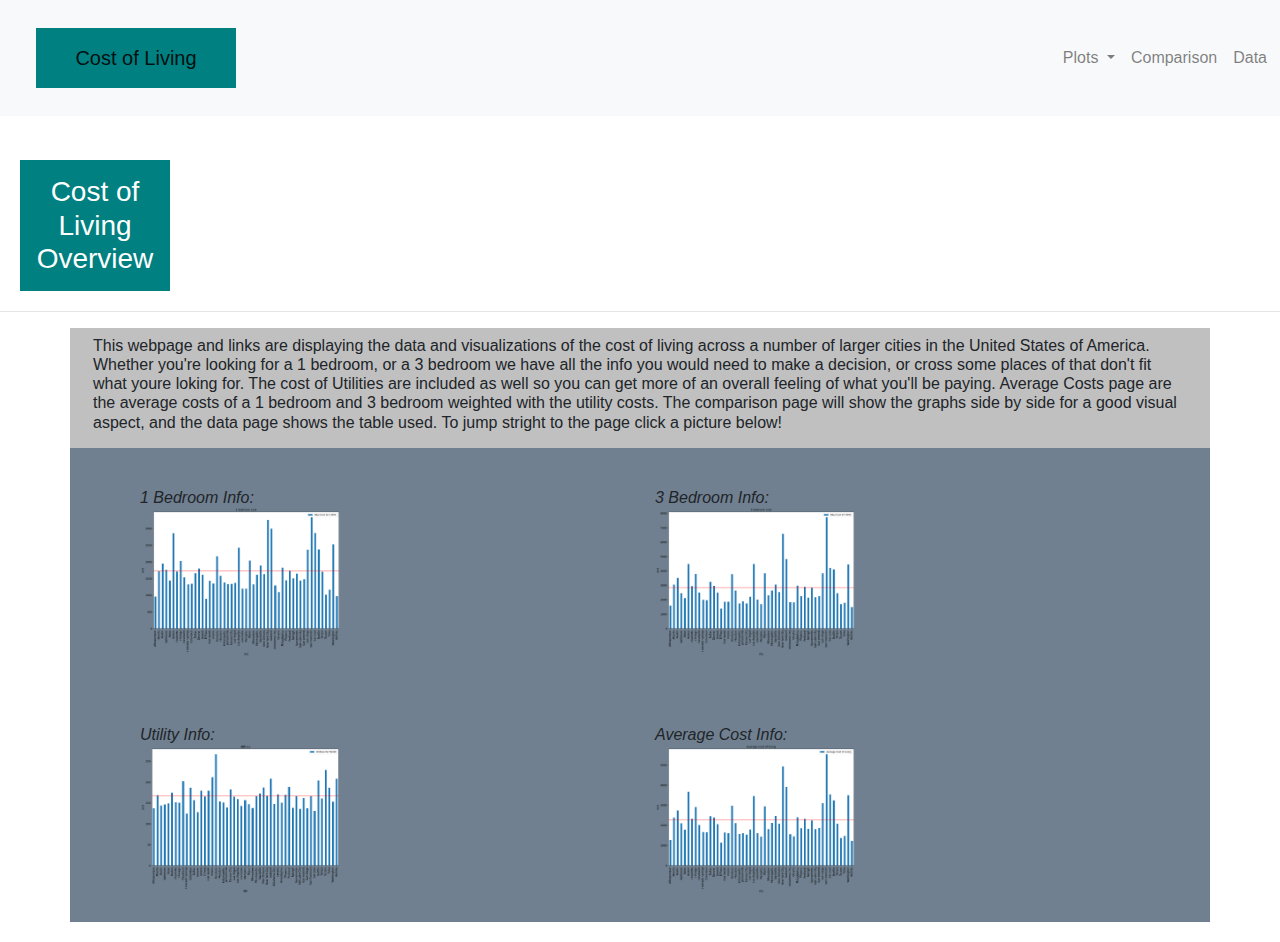
<file: index.html>
<!DOCTYPE html>
<html lang=“en-us”>
    
<head>
  <meta charset="UTF-8">
  <title>Web-Design-Homework</title>
  <link rel="stylesheet" href="https://stackpath.bootstrapcdn.com/bootstrap/4.3.1/css/bootstrap.min.css" integrity="sha384-ggOyR0iXCbMQv3Xipma34MD+dH/1fQ784/j6cY/iJTQUOhcWr7x9JvoRxT2MZw1T" crossorigin="anonymous">
  <link rel="stylesheet" type="text/css" href="WDChw.css">
</head>

<body>
  <nav class="navbar navbar-expand-lg navbar-light bg-light">
    <a class="navbar-brand navbox" href="index.html">Cost of Living</a>
    <button class="navbar-toggler" type="button" data-toggle="collapse" data-target="#navbarSupportedContent" aria-controls="navbarSupportedContent" aria-expanded="false" aria-label="Toggle navigation">
      <span class="navbar-toggler-icon"></span>
    </button>

    <div class="collapse navbar-collapse totheright" id="navbarSupportedContent">
      <ul class="navbar-nav mr-auto">
        <li class="nav-item dropdown">
          <a class="nav-link dropdown-toggle" href="#" id="navbarDropdown" role="button" data-toggle="dropdown" aria-haspopup="true" aria-expanded="false">
            Plots
          </a>
          <div class="dropdown-menu tabbtn" aria-labelledby="navbarDropdown">
            <a class="dropdown-item" href="./1bedroom.html">Cost of 1 bedroom</a>
            <a class="dropdown-item" href="./3bedroom.html">Cost of 3 bedroom</a>
            <a class="dropdown-item" href="./utilities.html">Cost of utilities</a>
            <a class="dropdown-item" href="./averagecost.html">Average Cost</a>
          </div>
        </li>
        <li class="nav-item">
          <a class="nav-link" href="Comparison.html">Comparison <span class="sr-only">(current)</span></a>
        </li>
        <li class="nav-item">
          <a class="nav-link" href="Data.html">Data</a>
        </li>
      </ul>
    </div>
  </nav>  
  <br>
      <h3 class="pinkbox">Cost of Living Overview</h3>
      <hr>
  <div class="container bkgrnd2">
    <div class="row bkgrnd3">
      <div class="col-md-12">
        <h6>This webpage and links are displaying the data and visualizations of the cost of living across a number of larger cities in the United States of America. Whether you're looking for a 1 bedroom, or a 3 bedroom we have all the info you would need to make a decision, or cross some places of that don't fit what youre loking for. The cost of Utilities are included as well so you can get more of an overall feeling of what you'll be paying. Average Costs page are the average costs of a 1 bedroom and 3 bedroom weighted with the utility costs. The comparison page will show the graphs side by side for a good visual aspect, and the data page shows the table used. To jump stright to the page click a picture below!</h6>
      </div>
    </div>
    <div class="row pad">
      <div class="col-md-6">
        <h6><em>1 Bedroom Info:</em>
          <br>
          <a href="./1bedroom.html"><img alt="1 bedroom" src="./Resources/col1bdrm.png" width="200" height="150"></a></h6>
      </div>
      <div class="col-md-6">
        <h6><em>3 Bedroom Info:</em>
          <br>
          <a href="./3bedroom.html"><img alt="3 bedroom" src="./Resources/col3bdrm.png" width="200" height="150"></a></h6>
      </div>
    </div>
    <div class="row pad">
      <div class="col-md-6">  
        <h6><em>Utility Info:</em>
        <br>
        <a href="./utilities.html"><img alt="utilities" src="./Resources/colU.png" width="200" height="150"></a></h6>
      </div>
      <div class="col-md-6">
        <h6><em>Average Cost Info:</em>
        <br>
        <a href="./averagecost.html"><img alt="average" src="./Resources/colAVG.png" width="200" height="150"></a></h6>
      </div>
  </div>



  <script src="https://code.jquery.com/jquery-3.3.1.slim.min.js" integrity="sha384-q8i/X+965DzO0rT7abK41JStQIAqVgRVzpbzo5smXKp4YfRvH+8abtTE1Pi6jizo" crossorigin="anonymous"></script>
  <script src="https://cdnjs.cloudflare.com/ajax/libs/popper.js/1.14.7/umd/popper.min.js" integrity="sha384-UO2eT0CpHqdSJQ6hJty5KVphtPhzWj9WO1clHTMGa3JDZwrnQq4sF86dIHNDz0W1" crossorigin="anonymous"></script>
  <script src="https://stackpath.bootstrapcdn.com/bootstrap/4.3.1/js/bootstrap.min.js" integrity="sha384-JjSmVgyd0p3pXB1rRibZUAYoIIy6OrQ6VrjIEaFf/nJGzIxFDsf4x0xIM+B07jRM" crossorigin="anonymous"></script>
</body>
</html>
</file>
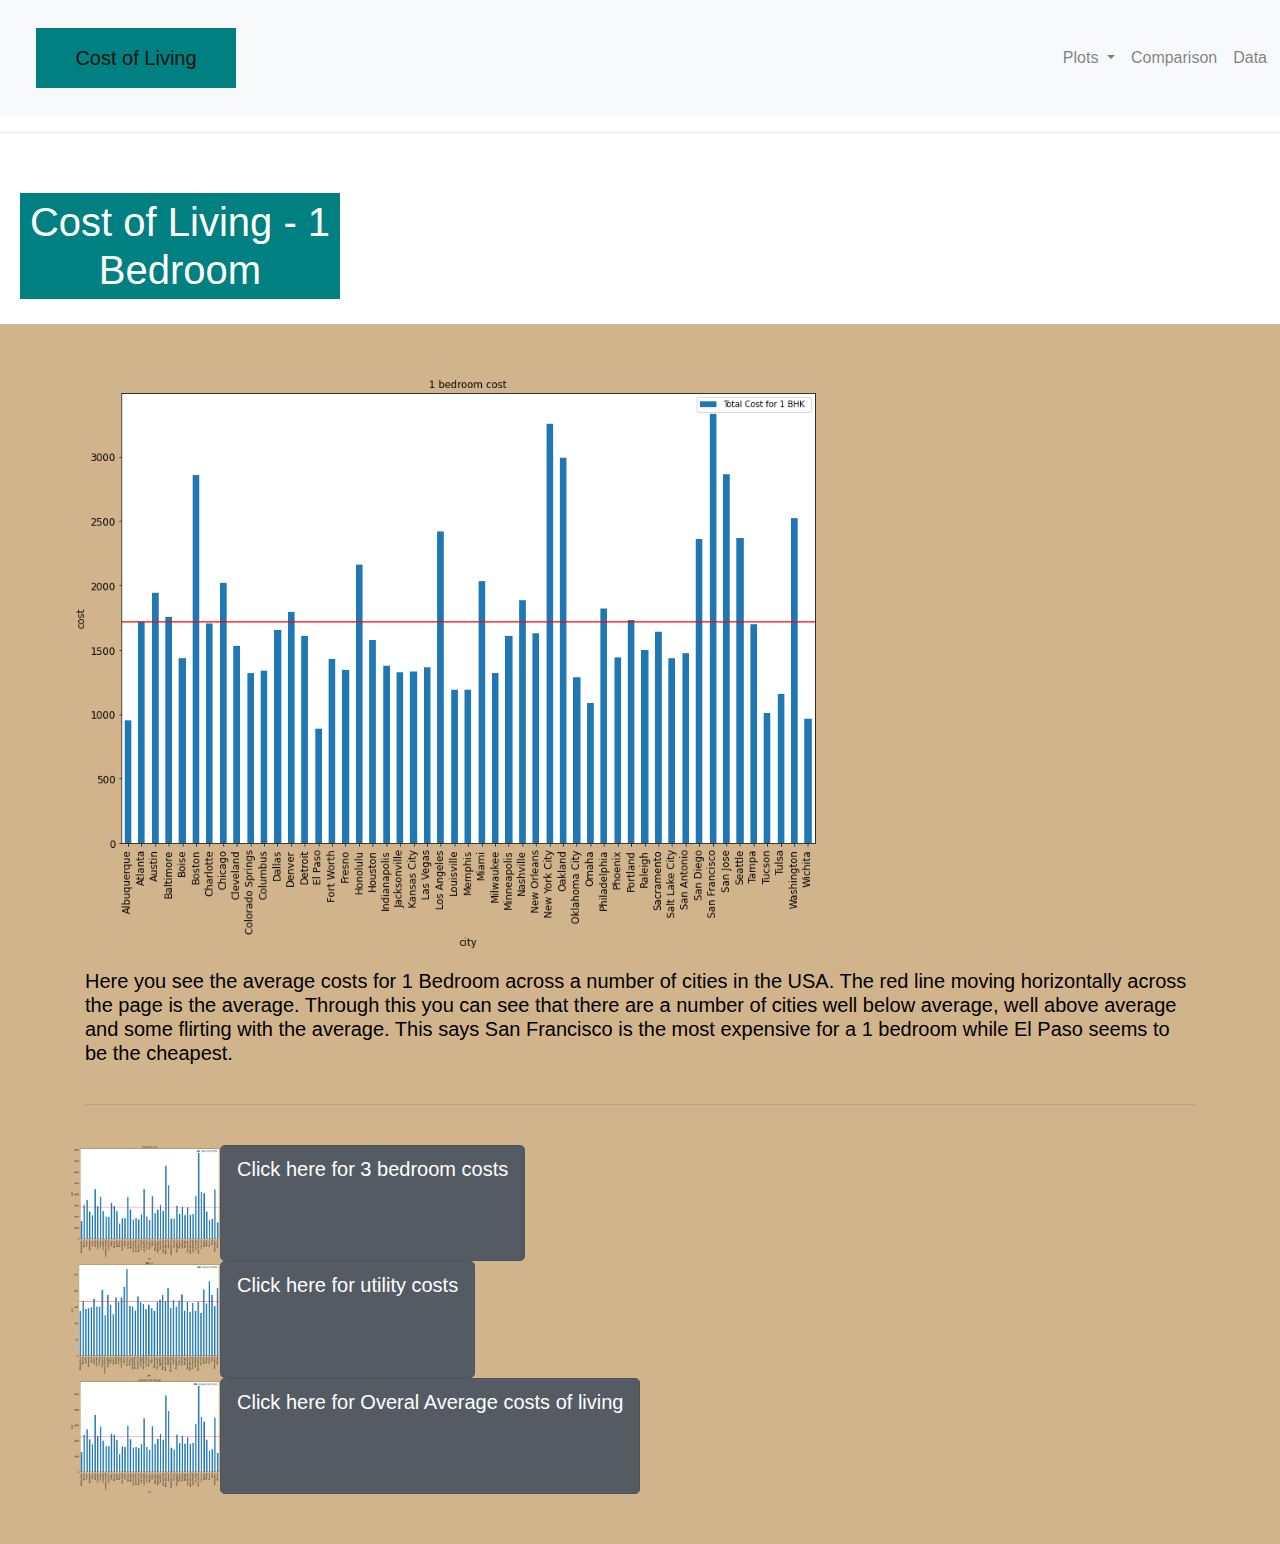
<file: 1bedroom.html>
<!DOCTYPE html>
<html lang=“en-us”>
    
<head>
  <meta charset="UTF-8">
  <title>Web-Design-Homework</title>
  <link rel="stylesheet" href="https://stackpath.bootstrapcdn.com/bootstrap/4.3.1/css/bootstrap.min.css" integrity="sha384-ggOyR0iXCbMQv3Xipma34MD+dH/1fQ784/j6cY/iJTQUOhcWr7x9JvoRxT2MZw1T" crossorigin="anonymous">
  <link rel="stylesheet" type="text/css" href="WDChw.css">
</head>

<body>
  <nav class="navbar navbar-expand-lg navbar-light bg-light">
    <a class="navbar-brand navbox" href="index.html">Cost of Living</a>
    <button class="navbar-toggler" type="button" data-toggle="collapse" data-target="#navbarSupportedContent" aria-controls="navbarSupportedContent" aria-expanded="false" aria-label="Toggle navigation">
      <span class="navbar-toggler-icon"></span>
    </button>

    <div class="collapse navbar-collapse totheright" id="navbarSupportedContent">
      <ul class="navbar-nav mr-auto">
        <li class="nav-item dropdown">
          <a class="nav-link dropdown-toggle" href="#" id="navbarDropdown" role="button" data-toggle="dropdown" aria-haspopup="true" aria-expanded="false">
            Plots
          </a>
          <div class="dropdown-menu tabbtn" aria-labelledby="navbarDropdown">
            <a class="dropdown-item" href="./1bedroom.html">Cost of 1 bedroom</a>
            <a class="dropdown-item" href="./3bedroom.html">Cost of 3 bedroom</a>
            <a class="dropdown-item" href="./utilities.html">Cost of utilities</a>
            <a class="dropdown-item" href="./averagecost.html">Average Cost</a>
          </div>
        </li>
        <li class="nav-item">
          <a class="nav-link" href="Comparison.html">Comparison <span class="sr-only">(current)</span></a>
        </li>
        <li class="nav-item">
          <a class="nav-link" href="Data.html">Data</a>
        </li>
      </ul>
    </div>
  </nav>
<hr>
  <br>
  <h1 class="greybox">Cost of Living - 1 Bedroom</h1>
  <section class="bigbox2">
    <div class="container">
        <div class="row">
            <img width="750" src="./Resources/col1bdrm.png" alt="1 bedroom">
            <h5>Here you see the average costs for 1 Bedroom across a number of cities in the USA. The red line moving horizontally across the page is the average. Through this you can see that there are a number of cities well below average, well above average and some flirting with the average. This says San Francisco is the most expensive for a 1 bedroom while El Paso seems to be the cheapest.</h5>
        </div>
        <hr>
        <br>
        <div class="row">
            <img width="150" src="./Resources/col3bdrm.png" alt="3 bedroom">
            <a href="./3bedroom.html" class="btn btn-secondary btn-lg active" role="button" aria-pressed="true">Click here for 3 bedroom costs</a>
        </div>
        <div class="row">
            <img width="150" src="./Resources/colU.png" alt="utilities">
            <a href="./utilities.html" class="btn btn-secondary btn-lg active" role="button" aria-pressed="true">Click here for utility costs</a>
        </div>
        <div class="row">
            <img width="150" src="./Resources/colAVG.png" alt="average">
            <a href="./averagecost.html" class="btn btn-secondary btn-lg active" role="button" aria-pressed="true">Click here for Overal Average costs of living</a>
        </div>
    </div>

  </section>

  


  <script src="https://code.jquery.com/jquery-3.3.1.slim.min.js" integrity="sha384-q8i/X+965DzO0rT7abK41JStQIAqVgRVzpbzo5smXKp4YfRvH+8abtTE1Pi6jizo" crossorigin="anonymous"></script>
  <script src="https://cdnjs.cloudflare.com/ajax/libs/popper.js/1.14.7/umd/popper.min.js" integrity="sha384-UO2eT0CpHqdSJQ6hJty5KVphtPhzWj9WO1clHTMGa3JDZwrnQq4sF86dIHNDz0W1" crossorigin="anonymous"></script>
  <script src="https://stackpath.bootstrapcdn.com/bootstrap/4.3.1/js/bootstrap.min.js" integrity="sha384-JjSmVgyd0p3pXB1rRibZUAYoIIy6OrQ6VrjIEaFf/nJGzIxFDsf4x0xIM+B07jRM" crossorigin="anonymous"></script>
</body>
</html>
</file>
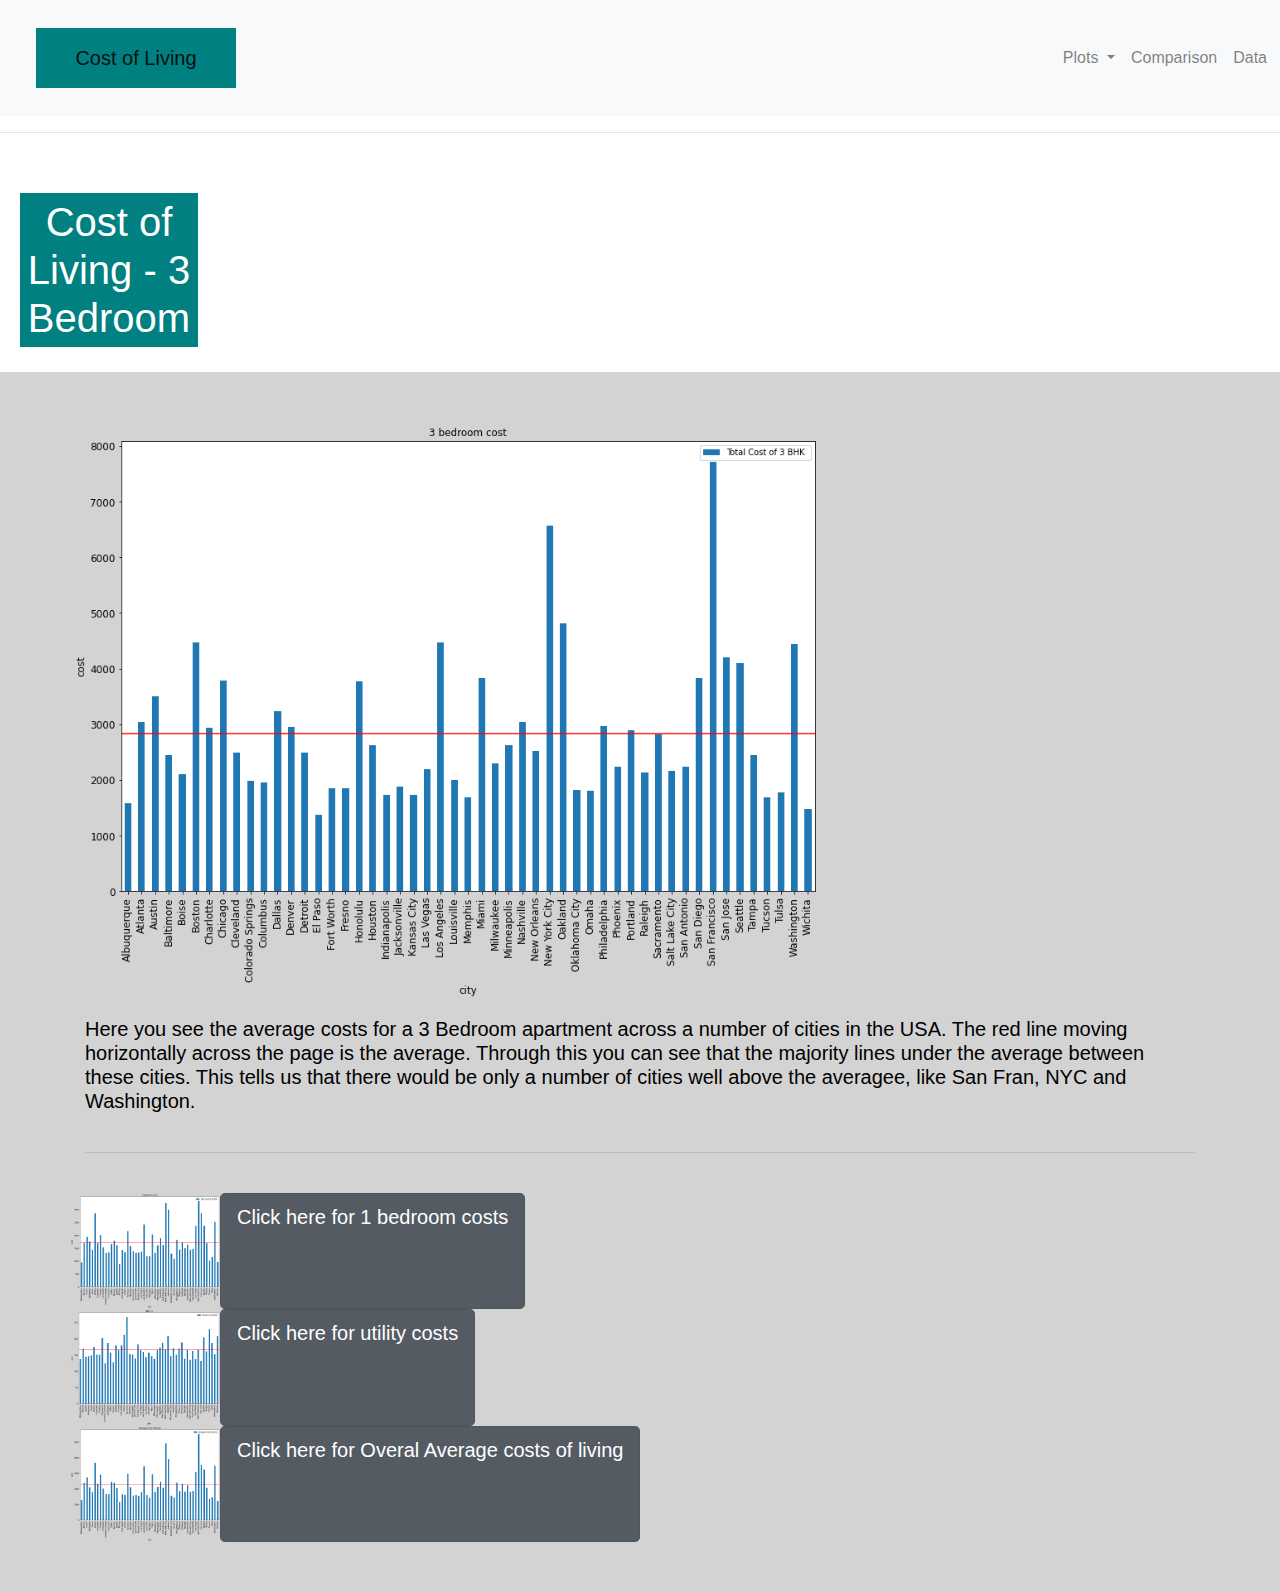
<file: 3bedroom.html>
<!DOCTYPE html>
<html lang=“en-us”>
    
<head>
  <meta charset="UTF-8">
  <title>Web-Design-Homework</title>
  <link rel="stylesheet" href="https://stackpath.bootstrapcdn.com/bootstrap/4.3.1/css/bootstrap.min.css" integrity="sha384-ggOyR0iXCbMQv3Xipma34MD+dH/1fQ784/j6cY/iJTQUOhcWr7x9JvoRxT2MZw1T" crossorigin="anonymous">
  <link rel="stylesheet" type="text/css" href="WDChw.css">
</head>

<body>
  <nav class="navbar navbar-expand-lg navbar-light bg-light">
    <a class="navbar-brand navbox" href="index.html">Cost of Living</a>
    <button class="navbar-toggler" type="button" data-toggle="collapse" data-target="#navbarSupportedContent" aria-controls="navbarSupportedContent" aria-expanded="false" aria-label="Toggle navigation">
      <span class="navbar-toggler-icon"></span>
    </button>

    <div class="collapse navbar-collapse totheright" id="navbarSupportedContent">
      <ul class="navbar-nav mr-auto">
        <li class="nav-item dropdown">
          <a class="nav-link dropdown-toggle" href="#" id="navbarDropdown" role="button" data-toggle="dropdown" aria-haspopup="true" aria-expanded="false">
            Plots
          </a>
          <div class="dropdown-menu tabbtn" aria-labelledby="navbarDropdown">
            <a class="dropdown-item" href="./1bedroom.html">Cost of 1 bedroom</a>
            <a class="dropdown-item" href="./3bedroom.html">Cost of 3 bedroom</a>
            <a class="dropdown-item" href="./utilities.html">Cost of utilities</a>
            <a class="dropdown-item" href="./averagecost.html">Average Cost</a>
          </div>
        </li>
        <li class="nav-item">
          <a class="nav-link" href="Comparison.html">Comparison <span class="sr-only">(current)</span></a>
        </li>
        <li class="nav-item">
          <a class="nav-link" href="Data.html">Data</a>
        </li>
      </ul>
    </div>
  </nav>
  <hr>

  <br>
  <h1 class="greenbox">Cost of Living - 3 Bedroom</h1>
  <section class="bigbox3">
    <div class="container">
        <div class="row">
            <img width="750" src="./Resources/col3bdrm.png" alt="3 bedroom">
            <h5>Here you see the average costs for a 3 Bedroom apartment across a number of cities in the USA. The red line moving horizontally across the page is the average. Through this you can see that the majority lines under the average between these cities. This tells us that there would be only a number of cities well above the averagee, like San Fran, NYC and Washington.</h5>
        </div>
        <hr>
        <br>
        <div class="row">
            <img width="150" src="./Resources/col1bdrm.png" alt="1 bedroom">
            <a href="./1bedroom.html" class="btn btn-secondary btn-lg active" role="button" aria-pressed="true">Click here for 1 bedroom costs</a>
        </div>
        <div class="row">
            <img width="150" src="./Resources/colU.png" alt="utilities">
            <a href="./utilities.html" class="btn btn-secondary btn-lg active" role="button" aria-pressed="true">Click here for utility costs</a>
        </div>
        <div class="row">
            <img width="150" src="./Resources/colAVG.png" alt="average">
            <a href="./averagecost.html" class="btn btn-secondary btn-lg active" role="button" aria-pressed="true">Click here for Overal Average costs of living</a>
        </div>
    </div>

  </section>







  <script src="https://code.jquery.com/jquery-3.3.1.slim.min.js" integrity="sha384-q8i/X+965DzO0rT7abK41JStQIAqVgRVzpbzo5smXKp4YfRvH+8abtTE1Pi6jizo" crossorigin="anonymous"></script>
  <script src="https://cdnjs.cloudflare.com/ajax/libs/popper.js/1.14.7/umd/popper.min.js" integrity="sha384-UO2eT0CpHqdSJQ6hJty5KVphtPhzWj9WO1clHTMGa3JDZwrnQq4sF86dIHNDz0W1" crossorigin="anonymous"></script>
  <script src="https://stackpath.bootstrapcdn.com/bootstrap/4.3.1/js/bootstrap.min.js" integrity="sha384-JjSmVgyd0p3pXB1rRibZUAYoIIy6OrQ6VrjIEaFf/nJGzIxFDsf4x0xIM+B07jRM" crossorigin="anonymous"></script>
</body>
</html>
</file>
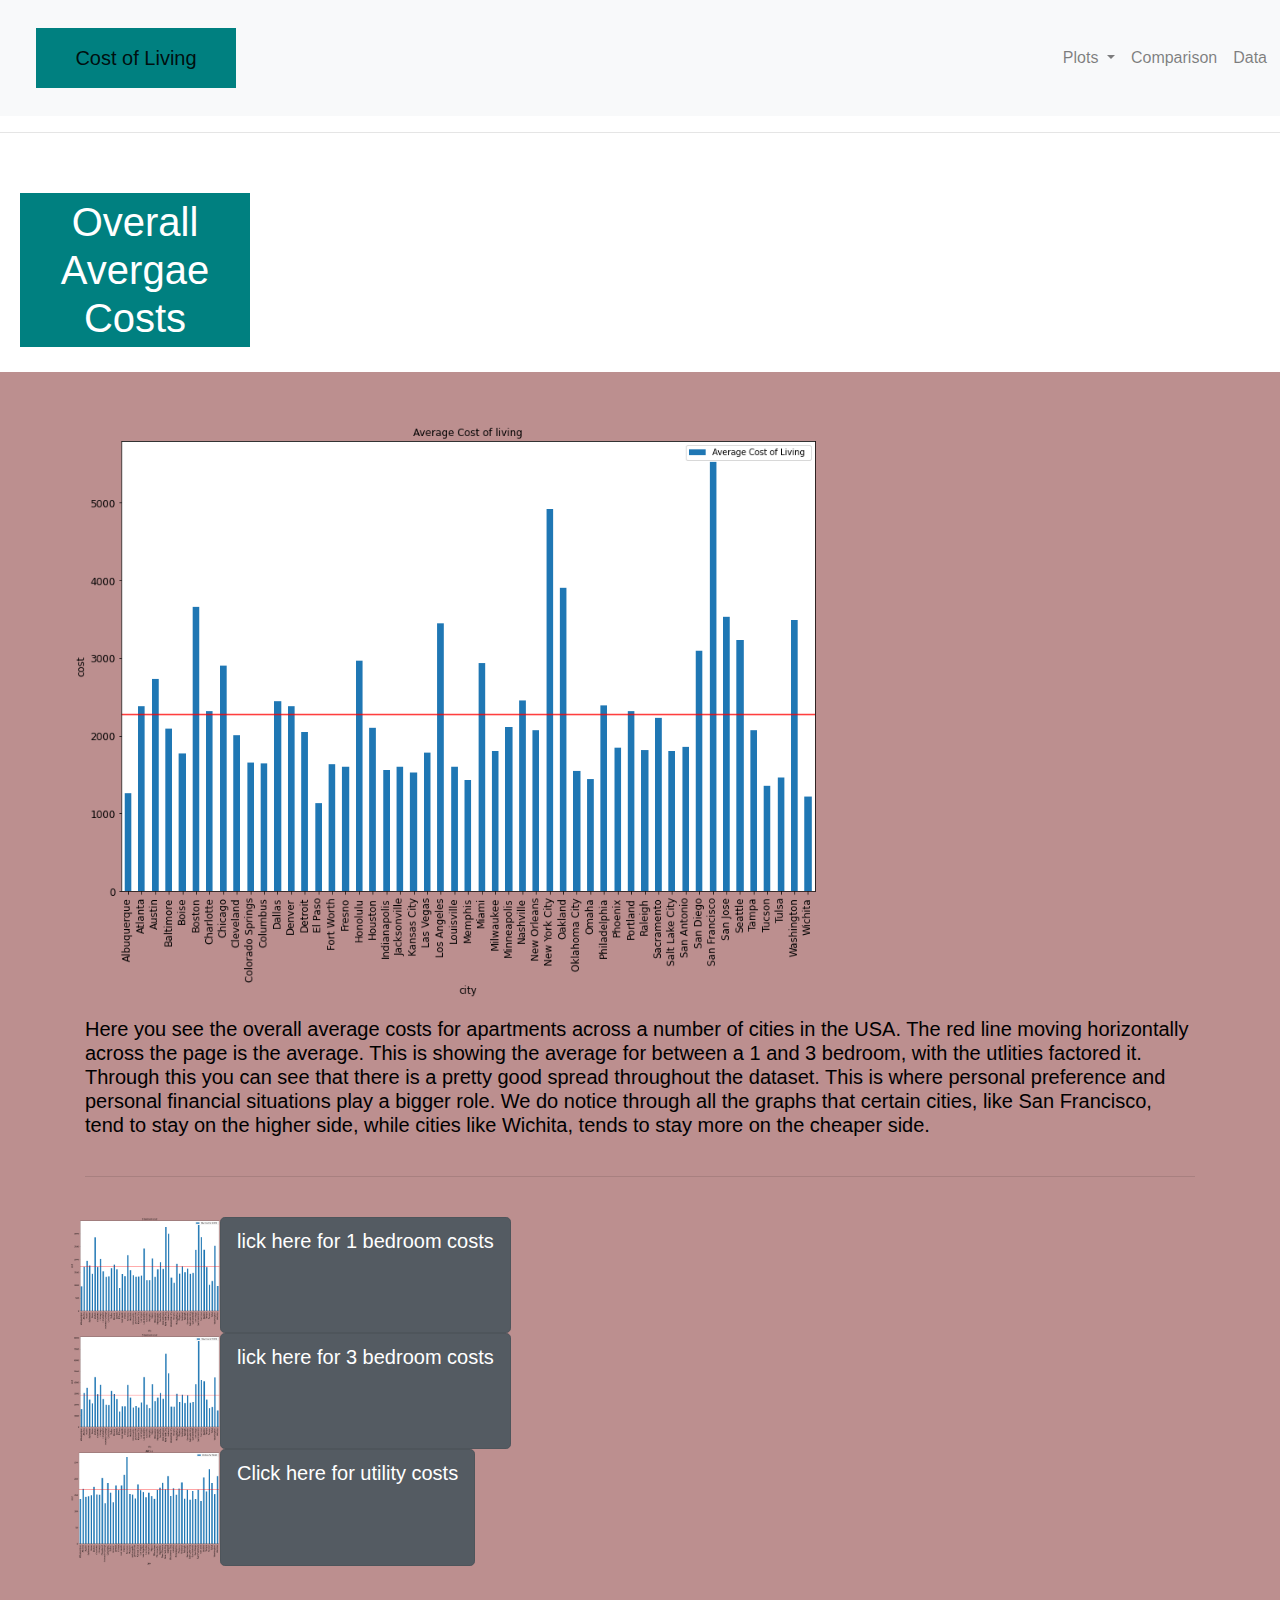
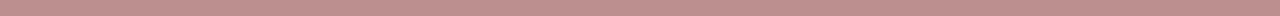
<file: averagecost.html>
<!DOCTYPE html>
<html lang=“en-us”>
    
<head>
  <meta charset="UTF-8">
  <title>Web-Design-Homework</title>
  <link rel="stylesheet" href="https://stackpath.bootstrapcdn.com/bootstrap/4.3.1/css/bootstrap.min.css" integrity="sha384-ggOyR0iXCbMQv3Xipma34MD+dH/1fQ784/j6cY/iJTQUOhcWr7x9JvoRxT2MZw1T" crossorigin="anonymous">
  <link rel="stylesheet" type="text/css" href="WDChw.css">
</head>

<body>
  <nav class="navbar navbar-expand-lg navbar-light bg-light">
    <a class="navbar-brand navbox" href="index.html">Cost of Living</a>
    <button class="navbar-toggler" type="button" data-toggle="collapse" data-target="#navbarSupportedContent" aria-controls="navbarSupportedContent" aria-expanded="false" aria-label="Toggle navigation">
      <span class="navbar-toggler-icon"></span>
    </button>

    <div class="collapse navbar-collapse totheright" id="navbarSupportedContent">
      <ul class="navbar-nav mr-auto">
        <li class="nav-item dropdown">
          <a class="nav-link dropdown-toggle" href="#" id="navbarDropdown" role="button" data-toggle="dropdown" aria-haspopup="true" aria-expanded="false">
            Plots
          </a>
          <div class="dropdown-menu tabbtn" aria-labelledby="navbarDropdown">
            <a class="dropdown-item" href="./1bedroom.html">Cost of 1 bedroom</a>
            <a class="dropdown-item" href="./3bedroom.html">Cost of 3 bedroom</a>
            <a class="dropdown-item" href="./utilities.html">Cost of utilities</a>
            <a class="dropdown-item" href="./averagecost.html">Average Cost</a>
          </div>
        </li>
        <li class="nav-item">
          <a class="nav-link" href="Comparison.html">Comparison <span class="sr-only">(current)</span></a>
        </li>
        <li class="nav-item">
          <a class="nav-link" href="Data.html">Data</a>
        </li>
      </ul>
    </div>
  </nav>
  <hr>
  <br>
  <h1 class="yellowbox">Overall Avergae Costs</h1>
  <section class="bigbox5">
    <div class="container">
        <div class="row">
            <img width="750" src="./Resources/colAVG.png" alt="average">
            <h5>Here you see the overall average costs for apartments across a number of cities in the USA. The red line moving horizontally across the page is the average. This is showing the average for between a 1 and 3 bedroom, with the utlities factored it. Through this you can see that there is a pretty good spread throughout the dataset. This is where personal preference and personal financial situations play a bigger role. We do notice through all the graphs that certain cities, like San Francisco, tend to stay on the higher side, while cities like Wichita, tends to stay more on the cheaper side.</h5>
        </div>
        <hr>
        <br>
        <div class="row">
            <img width="150" src="./Resources/col1bdrm.png" alt="1 bedroom">
            <a href="./1bedroom.html" class="btn btn-secondary btn-lg active" role="button" aria-pressed="true">lick here for 1 bedroom costs</a>
        </div>
        <div class="row">
            <img width="150" src="./Resources/col3bdrm.png" alt="3 bedroom">
            <a href="./3bedroom.html" class="btn btn-secondary btn-lg active" role="button" aria-pressed="true">lick here for 3 bedroom costs</a>
        </div>
        <div class="row">
            <img width="150" src="./Resources/colU.png" alt="utilities">
            <a href="./utilities.html" class="btn btn-secondary btn-lg active" role="button" aria-pressed="true">Click here for utility costs</a>
        </div>
    </div>

  </section>


 




  <script src="https://code.jquery.com/jquery-3.3.1.slim.min.js" integrity="sha384-q8i/X+965DzO0rT7abK41JStQIAqVgRVzpbzo5smXKp4YfRvH+8abtTE1Pi6jizo" crossorigin="anonymous"></script>
  <script src="https://cdnjs.cloudflare.com/ajax/libs/popper.js/1.14.7/umd/popper.min.js" integrity="sha384-UO2eT0CpHqdSJQ6hJty5KVphtPhzWj9WO1clHTMGa3JDZwrnQq4sF86dIHNDz0W1" crossorigin="anonymous"></script>
  <script src="https://stackpath.bootstrapcdn.com/bootstrap/4.3.1/js/bootstrap.min.js" integrity="sha384-JjSmVgyd0p3pXB1rRibZUAYoIIy6OrQ6VrjIEaFf/nJGzIxFDsf4x0xIM+B07jRM" crossorigin="anonymous"></script>
</body>
</html>
</file>
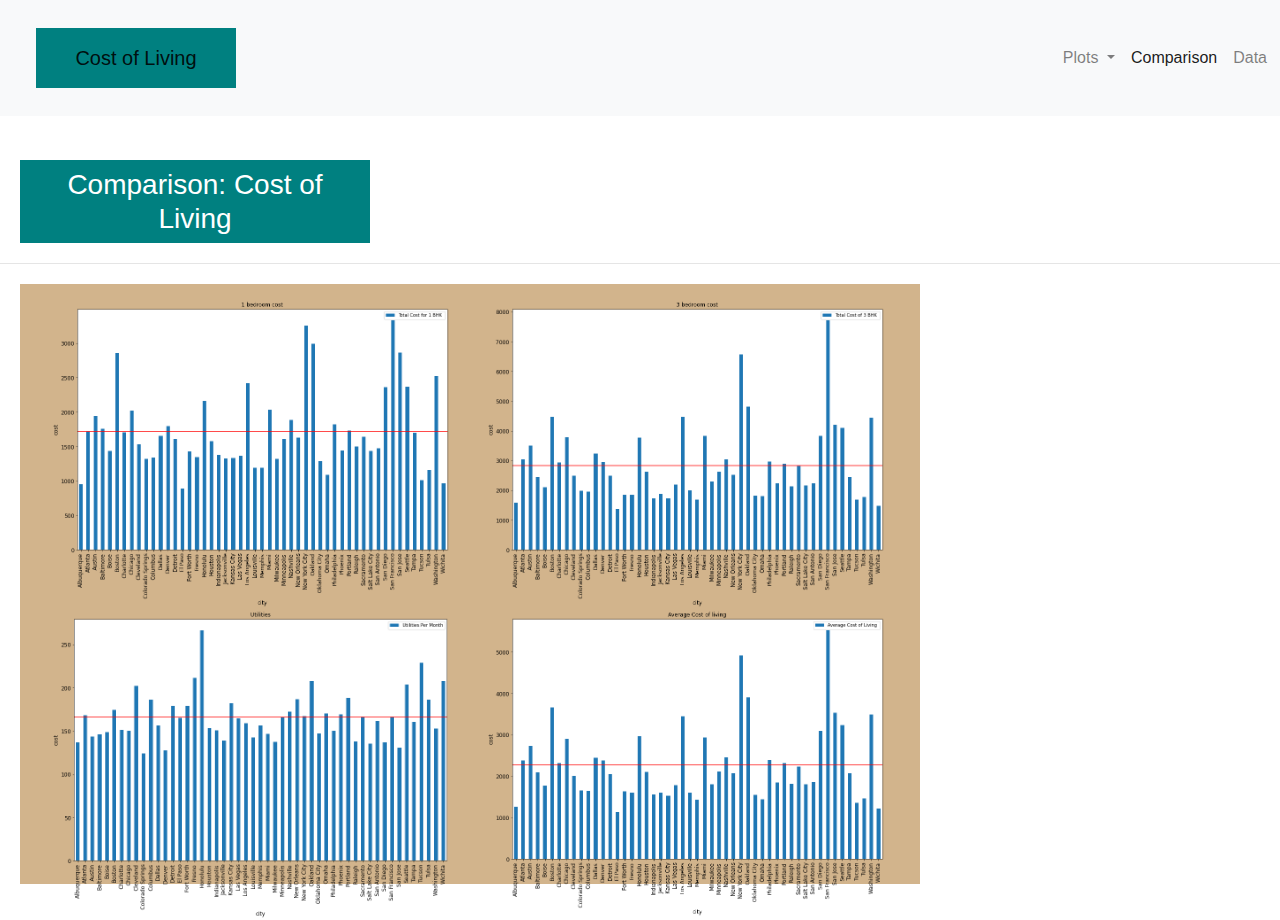
<file: Comparison.html>
<!DOCTYPE html>
<html lang=“en-us”>
    
<head>
  <meta charset="UTF-8">
  <title>Web-Design-Homework</title>
  <link rel="stylesheet" href="https://stackpath.bootstrapcdn.com/bootstrap/4.3.1/css/bootstrap.min.css" integrity="sha384-ggOyR0iXCbMQv3Xipma34MD+dH/1fQ784/j6cY/iJTQUOhcWr7x9JvoRxT2MZw1T" crossorigin="anonymous">
  <link rel="stylesheet" type="text/css" href="WDChw.css">
</head>

<body>
    <nav class="navbar navbar-expand-lg navbar-light bg-light">
        <a class="navbar-brand navbox" href="index.html">Cost of Living</a>
        <button class="navbar-toggler" type="button" data-toggle="collapse" data-target="#navbarSupportedContent" aria-controls="navbarSupportedContent" aria-expanded="false" aria-label="Toggle navigation">
          <span class="navbar-toggler-icon"></span>
        </button>
    
        <div class="collapse navbar-collapse totheright" id="navbarSupportedContent">
          <ul class="navbar-nav mr-auto">
            <li class="nav-item dropdown">
              <a class="nav-link dropdown-toggle" href="#" id="navbarDropdown" role="button" data-toggle="dropdown" aria-haspopup="true" aria-expanded="false">
                Plots
              </a>
              <div class="dropdown-menu tabbtn" aria-labelledby="navbarDropdown">
                <a class="dropdown-item" href="./1bedroom.html">Cost of 1 bedroom</a>
                <a class="dropdown-item" href="./3bedroom.html">Cost of 3 bedroom</a>
                <a class="dropdown-item" href="./utilities.html">Cost of utilities</a>
                <a class="dropdown-item" href="./averagecost.html">Average Cost</a>
              </div>
            </li>
            <li class="nav-item active">
              <a class="nav-link" href="Comparison.html">Comparison <span class="sr-only">(current)</span></a>
            </li>
            <li class="nav-item">
              <a class="nav-link" href="Data.html">Data</a>
            </li>
          </ul>
        </div>
    </nav>
      <br>
      <h3 class="purplebox">Comparison: Cost of Living</h3>
      <hr>
    <section class="bigbox">
      <div class="container">
            <div class="row">
                <div class="col-md-6 col-lg-6 col-sm-12 col-xs-12">
                    <img width="400" src="./Resources/col1bdrm.png" alt="1 bedroom">
                </div>
                <div class="col-md-6 col-lg-6 col-sm-12 col-xs-12">
                    <img width="400" src="./Resources/col3bdrm.png" alt="3 bedroom">
                </div>
            </div>
            <div class="row">
                <div class="col-md-6 col-lg-6 col-sm-12 col-xs-12">
                    <img width="400" src="./Resources/colU.png" alt="utilities">
                </div>
                <div class="col-md-6 col-lg-6 col-sm-12 col-xs-12">
                    <img width="400" src="./Resources/colAVG.png" alt="average">
                </div>
            </div>
      </div>
    </section>
      <script src="https://code.jquery.com/jquery-3.3.1.slim.min.js" integrity="sha384-q8i/X+965DzO0rT7abK41JStQIAqVgRVzpbzo5smXKp4YfRvH+8abtTE1Pi6jizo" crossorigin="anonymous"></script>
      <script src="https://cdnjs.cloudflare.com/ajax/libs/popper.js/1.14.7/umd/popper.min.js" integrity="sha384-UO2eT0CpHqdSJQ6hJty5KVphtPhzWj9WO1clHTMGa3JDZwrnQq4sF86dIHNDz0W1" crossorigin="anonymous"></script>
      <script src="https://stackpath.bootstrapcdn.com/bootstrap/4.3.1/js/bootstrap.min.js" integrity="sha384-JjSmVgyd0p3pXB1rRibZUAYoIIy6OrQ6VrjIEaFf/nJGzIxFDsf4x0xIM+B07jRM" crossorigin="anonymous"></script>
</body>
</html>
</file>
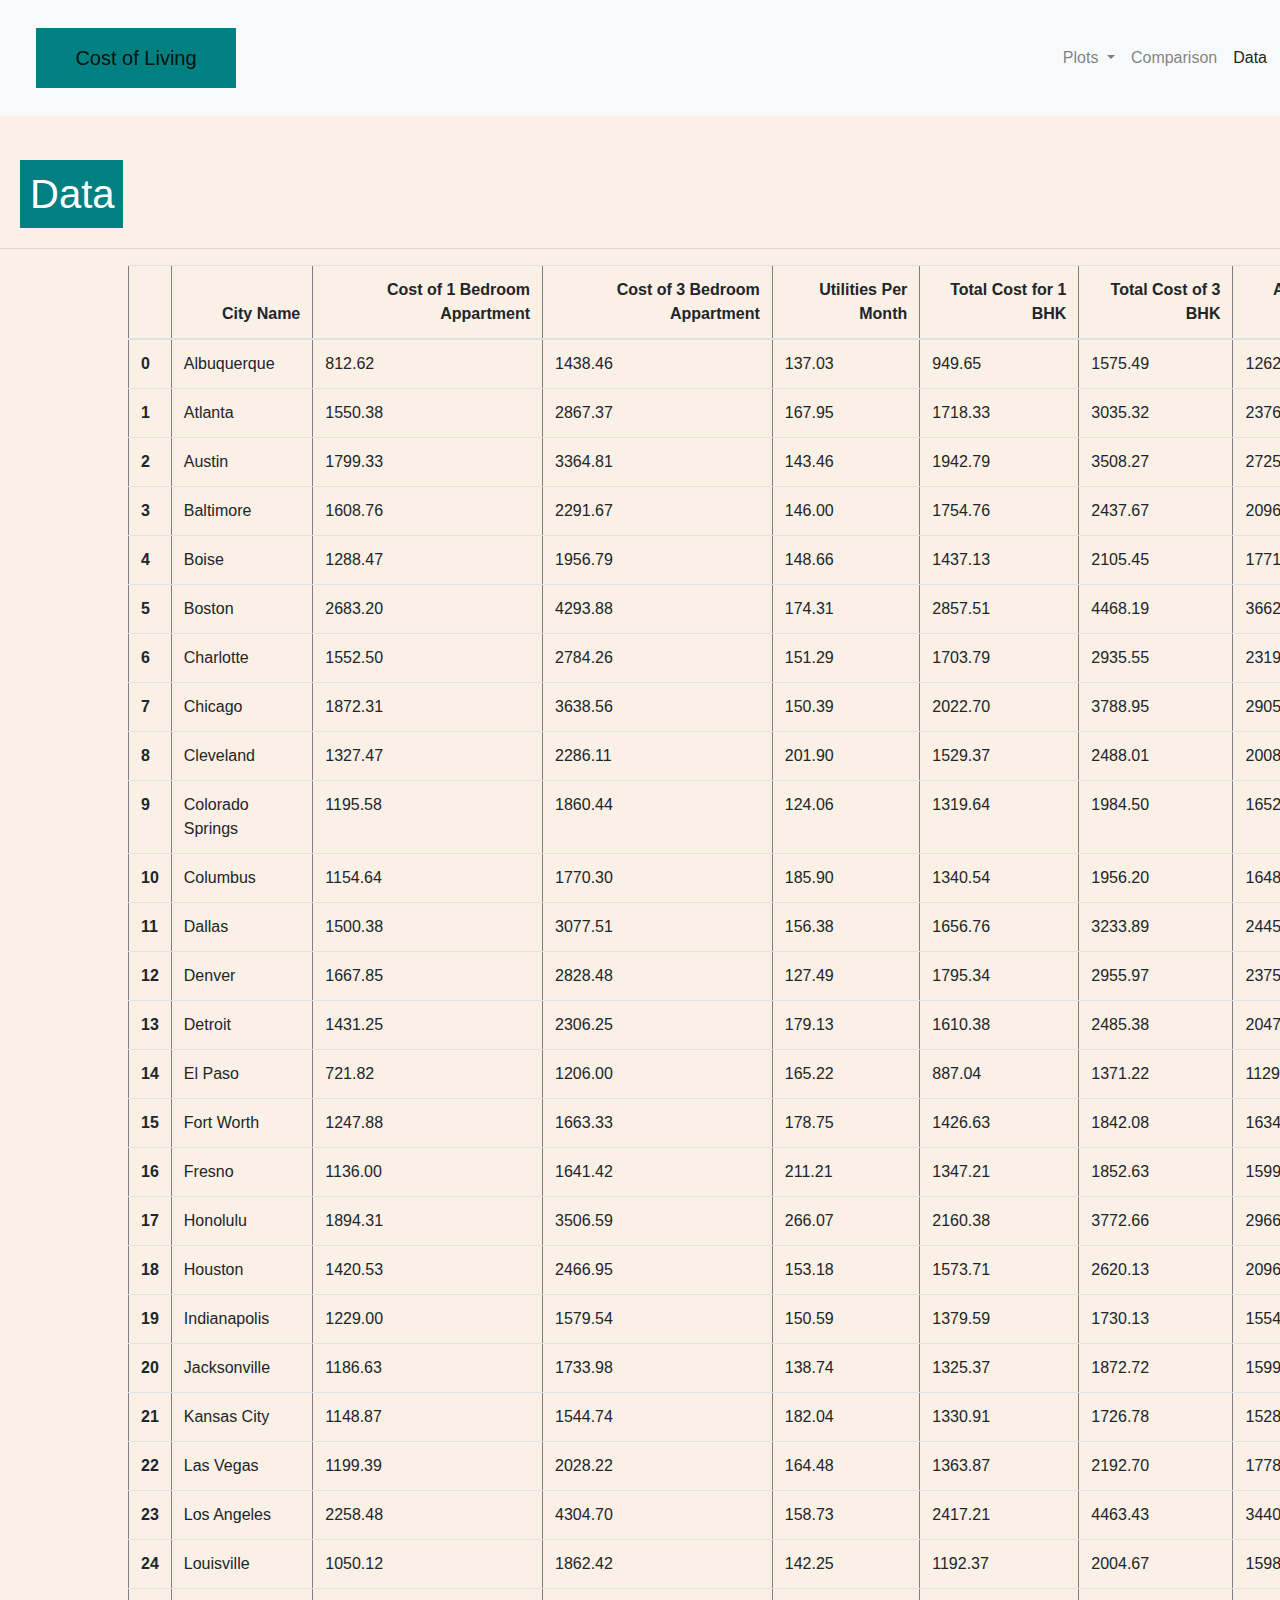
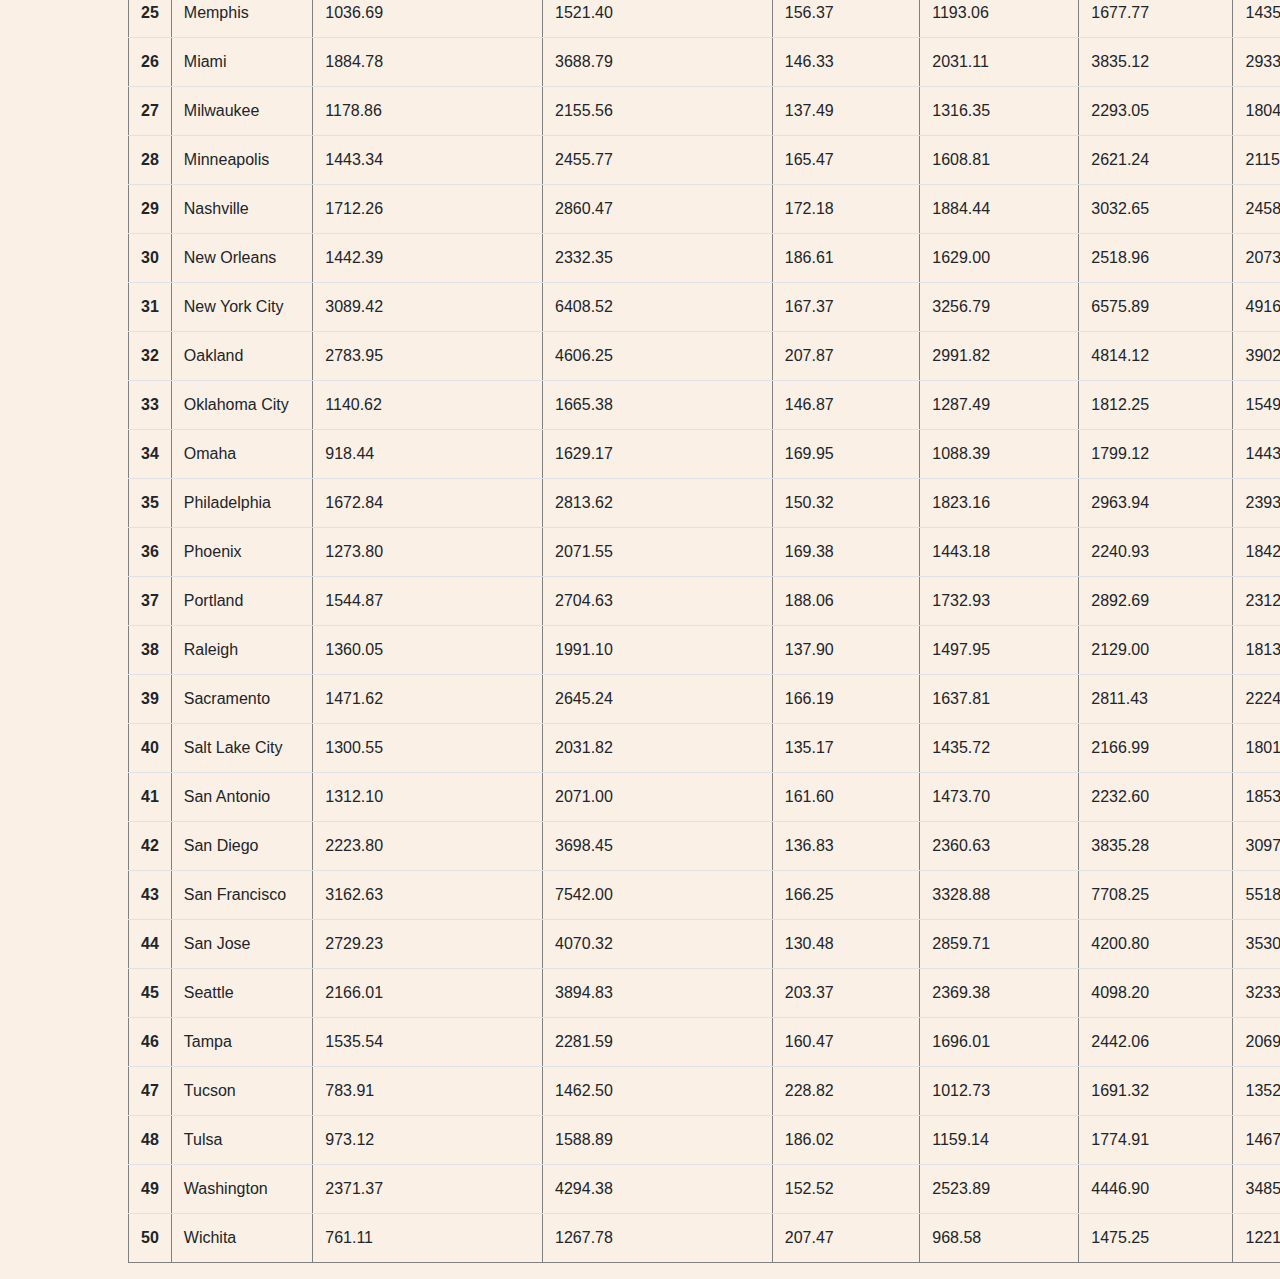
<file: Data.html>
<!DOCTYPE html>
<html lang=“en-us”>
    
<head>
  <meta charset="UTF-8">
  <title>Web-Design-Homework</title>
  <link rel="stylesheet" href="https://stackpath.bootstrapcdn.com/bootstrap/4.3.1/css/bootstrap.min.css" integrity="sha384-ggOyR0iXCbMQv3Xipma34MD+dH/1fQ784/j6cY/iJTQUOhcWr7x9JvoRxT2MZw1T" crossorigin="anonymous">
  <link rel="stylesheet" type="text/css" href="WDChw.css">
</head>

<body class="bkgrnd">
    <nav class="navbar navbar-expand-lg navbar-light bg-light">
        <a class="navbar-brand navbox" href="index.html">Cost of Living</a>
        <button class="navbar-toggler" type="button" data-toggle="collapse" data-target="#navbarSupportedContent" aria-controls="navbarSupportedContent" aria-expanded="false" aria-label="Toggle navigation">
          <span class="navbar-toggler-icon"></span>
        </button>
    
        <div class="collapse navbar-collapse totheright" id="navbarSupportedContent">
          <ul class="navbar-nav mr-auto">
            <li class="nav-item dropdown">
              <a class="nav-link dropdown-toggle" href="#" id="navbarDropdown" role="button" data-toggle="dropdown" aria-haspopup="true" aria-expanded="false">
                Plots
              </a>
              <div class="dropdown-menu tabbtn" aria-labelledby="navbarDropdown">
                <a class="dropdown-item" href="./1bedroom.html">Cost of 1 bedroom</a>
                <a class="dropdown-item" href="./3bedroom.html">Cost of 3 bedroom</a>
                <a class="dropdown-item" href="./utilities.html">Cost of utilities</a>
                <a class="dropdown-item" href="./averagecost.html">Average Cost</a>
              </div>
            </li>
            <li class="nav-item">
              <a class="nav-link" href="Comparison.html">Comparison</a>
            </li>
            <li class="nav-item active">
              <a class="nav-link" href="Data.html">Data <span class="sr-only">(current)</span></a>
            </li>
          </ul>
        </div>
      </nav>  
      <br>
      <h1 class="tealbox">Data</h1>
      <hr>






      <section class="data-right table-responsive-md">
        <table border="1" class="dataframe table">
          <thead>
            <tr style="text-align: right;">
              <th></th>
              <th>City Name</th>
              <th>Cost of 1 Bedroom Appartment</th>
              <th>Cost of 3 Bedroom Appartment</th>
              <th>Utilities Per Month</th>
              <th>Total Cost for 1 BHK</th>
              <th>Total Cost of 3 BHK</th>
              <th>Average Cost of Living</th>
            </tr>
          </thead>
          <tbody>
            <tr>
              <th>0</th>
              <td>Albuquerque</td>
              <td>812.62</td>
              <td>1438.46</td>
              <td>137.03</td>
              <td>949.65</td>
              <td>1575.49</td>
              <td>1262.57</td>
            </tr>
            <tr>
              <th>1</th>
              <td>Atlanta</td>
              <td>1550.38</td>
              <td>2867.37</td>
              <td>167.95</td>
              <td>1718.33</td>
              <td>3035.32</td>
              <td>2376.82</td>
            </tr>
            <tr>
              <th>2</th>
              <td>Austin</td>
              <td>1799.33</td>
              <td>3364.81</td>
              <td>143.46</td>
              <td>1942.79</td>
              <td>3508.27</td>
              <td>2725.53</td>
            </tr>
            <tr>
              <th>3</th>
              <td>Baltimore</td>
              <td>1608.76</td>
              <td>2291.67</td>
              <td>146.00</td>
              <td>1754.76</td>
              <td>2437.67</td>
              <td>2096.22</td>
            </tr>
            <tr>
              <th>4</th>
              <td>Boise</td>
              <td>1288.47</td>
              <td>1956.79</td>
              <td>148.66</td>
              <td>1437.13</td>
              <td>2105.45</td>
              <td>1771.29</td>
            </tr>
            <tr>
              <th>5</th>
              <td>Boston</td>
              <td>2683.20</td>
              <td>4293.88</td>
              <td>174.31</td>
              <td>2857.51</td>
              <td>4468.19</td>
              <td>3662.85</td>
            </tr>
            <tr>
              <th>6</th>
              <td>Charlotte</td>
              <td>1552.50</td>
              <td>2784.26</td>
              <td>151.29</td>
              <td>1703.79</td>
              <td>2935.55</td>
              <td>2319.67</td>
            </tr>
            <tr>
              <th>7</th>
              <td>Chicago</td>
              <td>1872.31</td>
              <td>3638.56</td>
              <td>150.39</td>
              <td>2022.70</td>
              <td>3788.95</td>
              <td>2905.82</td>
            </tr>
            <tr>
              <th>8</th>
              <td>Cleveland</td>
              <td>1327.47</td>
              <td>2286.11</td>
              <td>201.90</td>
              <td>1529.37</td>
              <td>2488.01</td>
              <td>2008.69</td>
            </tr>
            <tr>
              <th>9</th>
              <td>Colorado Springs</td>
              <td>1195.58</td>
              <td>1860.44</td>
              <td>124.06</td>
              <td>1319.64</td>
              <td>1984.50</td>
              <td>1652.07</td>
            </tr>
            <tr>
              <th>10</th>
              <td>Columbus</td>
              <td>1154.64</td>
              <td>1770.30</td>
              <td>185.90</td>
              <td>1340.54</td>
              <td>1956.20</td>
              <td>1648.37</td>
            </tr>
            <tr>
              <th>11</th>
              <td>Dallas</td>
              <td>1500.38</td>
              <td>3077.51</td>
              <td>156.38</td>
              <td>1656.76</td>
              <td>3233.89</td>
              <td>2445.32</td>
            </tr>
            <tr>
              <th>12</th>
              <td>Denver</td>
              <td>1667.85</td>
              <td>2828.48</td>
              <td>127.49</td>
              <td>1795.34</td>
              <td>2955.97</td>
              <td>2375.65</td>
            </tr>
            <tr>
              <th>13</th>
              <td>Detroit</td>
              <td>1431.25</td>
              <td>2306.25</td>
              <td>179.13</td>
              <td>1610.38</td>
              <td>2485.38</td>
              <td>2047.88</td>
            </tr>
            <tr>
              <th>14</th>
              <td>El Paso</td>
              <td>721.82</td>
              <td>1206.00</td>
              <td>165.22</td>
              <td>887.04</td>
              <td>1371.22</td>
              <td>1129.13</td>
            </tr>
            <tr>
              <th>15</th>
              <td>Fort Worth</td>
              <td>1247.88</td>
              <td>1663.33</td>
              <td>178.75</td>
              <td>1426.63</td>
              <td>1842.08</td>
              <td>1634.36</td>
            </tr>
            <tr>
              <th>16</th>
              <td>Fresno</td>
              <td>1136.00</td>
              <td>1641.42</td>
              <td>211.21</td>
              <td>1347.21</td>
              <td>1852.63</td>
              <td>1599.92</td>
            </tr>
            <tr>
              <th>17</th>
              <td>Honolulu</td>
              <td>1894.31</td>
              <td>3506.59</td>
              <td>266.07</td>
              <td>2160.38</td>
              <td>3772.66</td>
              <td>2966.52</td>
            </tr>
            <tr>
              <th>18</th>
              <td>Houston</td>
              <td>1420.53</td>
              <td>2466.95</td>
              <td>153.18</td>
              <td>1573.71</td>
              <td>2620.13</td>
              <td>2096.92</td>
            </tr>
            <tr>
              <th>19</th>
              <td>Indianapolis</td>
              <td>1229.00</td>
              <td>1579.54</td>
              <td>150.59</td>
              <td>1379.59</td>
              <td>1730.13</td>
              <td>1554.86</td>
            </tr>
            <tr>
              <th>20</th>
              <td>Jacksonville</td>
              <td>1186.63</td>
              <td>1733.98</td>
              <td>138.74</td>
              <td>1325.37</td>
              <td>1872.72</td>
              <td>1599.04</td>
            </tr>
            <tr>
              <th>21</th>
              <td>Kansas City</td>
              <td>1148.87</td>
              <td>1544.74</td>
              <td>182.04</td>
              <td>1330.91</td>
              <td>1726.78</td>
              <td>1528.84</td>
            </tr>
            <tr>
              <th>22</th>
              <td>Las Vegas</td>
              <td>1199.39</td>
              <td>2028.22</td>
              <td>164.48</td>
              <td>1363.87</td>
              <td>2192.70</td>
              <td>1778.28</td>
            </tr>
            <tr>
              <th>23</th>
              <td>Los Angeles</td>
              <td>2258.48</td>
              <td>4304.70</td>
              <td>158.73</td>
              <td>2417.21</td>
              <td>4463.43</td>
              <td>3440.32</td>
            </tr>
            <tr>
              <th>24</th>
              <td>Louisville</td>
              <td>1050.12</td>
              <td>1862.42</td>
              <td>142.25</td>
              <td>1192.37</td>
              <td>2004.67</td>
              <td>1598.52</td>
            </tr>
            <tr>
              <th>25</th>
              <td>Memphis</td>
              <td>1036.69</td>
              <td>1521.40</td>
              <td>156.37</td>
              <td>1193.06</td>
              <td>1677.77</td>
              <td>1435.42</td>
            </tr>
            <tr>
              <th>26</th>
              <td>Miami</td>
              <td>1884.78</td>
              <td>3688.79</td>
              <td>146.33</td>
              <td>2031.11</td>
              <td>3835.12</td>
              <td>2933.12</td>
            </tr>
            <tr>
              <th>27</th>
              <td>Milwaukee</td>
              <td>1178.86</td>
              <td>2155.56</td>
              <td>137.49</td>
              <td>1316.35</td>
              <td>2293.05</td>
              <td>1804.70</td>
            </tr>
            <tr>
              <th>28</th>
              <td>Minneapolis</td>
              <td>1443.34</td>
              <td>2455.77</td>
              <td>165.47</td>
              <td>1608.81</td>
              <td>2621.24</td>
              <td>2115.02</td>
            </tr>
            <tr>
              <th>29</th>
              <td>Nashville</td>
              <td>1712.26</td>
              <td>2860.47</td>
              <td>172.18</td>
              <td>1884.44</td>
              <td>3032.65</td>
              <td>2458.54</td>
            </tr>
            <tr>
              <th>30</th>
              <td>New Orleans</td>
              <td>1442.39</td>
              <td>2332.35</td>
              <td>186.61</td>
              <td>1629.00</td>
              <td>2518.96</td>
              <td>2073.98</td>
            </tr>
            <tr>
              <th>31</th>
              <td>New York City</td>
              <td>3089.42</td>
              <td>6408.52</td>
              <td>167.37</td>
              <td>3256.79</td>
              <td>6575.89</td>
              <td>4916.34</td>
            </tr>
            <tr>
              <th>32</th>
              <td>Oakland</td>
              <td>2783.95</td>
              <td>4606.25</td>
              <td>207.87</td>
              <td>2991.82</td>
              <td>4814.12</td>
              <td>3902.97</td>
            </tr>
            <tr>
              <th>33</th>
              <td>Oklahoma City</td>
              <td>1140.62</td>
              <td>1665.38</td>
              <td>146.87</td>
              <td>1287.49</td>
              <td>1812.25</td>
              <td>1549.87</td>
            </tr>
            <tr>
              <th>34</th>
              <td>Omaha</td>
              <td>918.44</td>
              <td>1629.17</td>
              <td>169.95</td>
              <td>1088.39</td>
              <td>1799.12</td>
              <td>1443.76</td>
            </tr>
            <tr>
              <th>35</th>
              <td>Philadelphia</td>
              <td>1672.84</td>
              <td>2813.62</td>
              <td>150.32</td>
              <td>1823.16</td>
              <td>2963.94</td>
              <td>2393.55</td>
            </tr>
            <tr>
              <th>36</th>
              <td>Phoenix</td>
              <td>1273.80</td>
              <td>2071.55</td>
              <td>169.38</td>
              <td>1443.18</td>
              <td>2240.93</td>
              <td>1842.05</td>
            </tr>
            <tr>
              <th>37</th>
              <td>Portland</td>
              <td>1544.87</td>
              <td>2704.63</td>
              <td>188.06</td>
              <td>1732.93</td>
              <td>2892.69</td>
              <td>2312.81</td>
            </tr>
            <tr>
              <th>38</th>
              <td>Raleigh</td>
              <td>1360.05</td>
              <td>1991.10</td>
              <td>137.90</td>
              <td>1497.95</td>
              <td>2129.00</td>
              <td>1813.48</td>
            </tr>
            <tr>
              <th>39</th>
              <td>Sacramento</td>
              <td>1471.62</td>
              <td>2645.24</td>
              <td>166.19</td>
              <td>1637.81</td>
              <td>2811.43</td>
              <td>2224.62</td>
            </tr>
            <tr>
              <th>40</th>
              <td>Salt Lake City</td>
              <td>1300.55</td>
              <td>2031.82</td>
              <td>135.17</td>
              <td>1435.72</td>
              <td>2166.99</td>
              <td>1801.36</td>
            </tr>
            <tr>
              <th>41</th>
              <td>San Antonio</td>
              <td>1312.10</td>
              <td>2071.00</td>
              <td>161.60</td>
              <td>1473.70</td>
              <td>2232.60</td>
              <td>1853.15</td>
            </tr>
            <tr>
              <th>42</th>
              <td>San Diego</td>
              <td>2223.80</td>
              <td>3698.45</td>
              <td>136.83</td>
              <td>2360.63</td>
              <td>3835.28</td>
              <td>3097.96</td>
            </tr>
            <tr>
              <th>43</th>
              <td>San Francisco</td>
              <td>3162.63</td>
              <td>7542.00</td>
              <td>166.25</td>
              <td>3328.88</td>
              <td>7708.25</td>
              <td>5518.56</td>
            </tr>
            <tr>
              <th>44</th>
              <td>San Jose</td>
              <td>2729.23</td>
              <td>4070.32</td>
              <td>130.48</td>
              <td>2859.71</td>
              <td>4200.80</td>
              <td>3530.26</td>
            </tr>
            <tr>
              <th>45</th>
              <td>Seattle</td>
              <td>2166.01</td>
              <td>3894.83</td>
              <td>203.37</td>
              <td>2369.38</td>
              <td>4098.20</td>
              <td>3233.79</td>
            </tr>
            <tr>
              <th>46</th>
              <td>Tampa</td>
              <td>1535.54</td>
              <td>2281.59</td>
              <td>160.47</td>
              <td>1696.01</td>
              <td>2442.06</td>
              <td>2069.04</td>
            </tr>
            <tr>
              <th>47</th>
              <td>Tucson</td>
              <td>783.91</td>
              <td>1462.50</td>
              <td>228.82</td>
              <td>1012.73</td>
              <td>1691.32</td>
              <td>1352.02</td>
            </tr>
            <tr>
              <th>48</th>
              <td>Tulsa</td>
              <td>973.12</td>
              <td>1588.89</td>
              <td>186.02</td>
              <td>1159.14</td>
              <td>1774.91</td>
              <td>1467.02</td>
            </tr>
            <tr>
              <th>49</th>
              <td>Washington</td>
              <td>2371.37</td>
              <td>4294.38</td>
              <td>152.52</td>
              <td>2523.89</td>
              <td>4446.90</td>
              <td>3485.39</td>
            </tr>
            <tr>
              <th>50</th>
              <td>Wichita</td>
              <td>761.11</td>
              <td>1267.78</td>
              <td>207.47</td>
              <td>968.58</td>
              <td>1475.25</td>
              <td>1221.92</td>
            </tr>
          </tbody>
        </table>


      <script src="https://code.jquery.com/jquery-3.3.1.slim.min.js" integrity="sha384-q8i/X+965DzO0rT7abK41JStQIAqVgRVzpbzo5smXKp4YfRvH+8abtTE1Pi6jizo" crossorigin="anonymous"></script>
      <script src="https://cdnjs.cloudflare.com/ajax/libs/popper.js/1.14.7/umd/popper.min.js" integrity="sha384-UO2eT0CpHqdSJQ6hJty5KVphtPhzWj9WO1clHTMGa3JDZwrnQq4sF86dIHNDz0W1" crossorigin="anonymous"></script>
      <script src="https://stackpath.bootstrapcdn.com/bootstrap/4.3.1/js/bootstrap.min.js" integrity="sha384-JjSmVgyd0p3pXB1rRibZUAYoIIy6OrQ6VrjIEaFf/nJGzIxFDsf4x0xIM+B07jRM" crossorigin="anonymous"></script>
  </body>
</html>
</file>
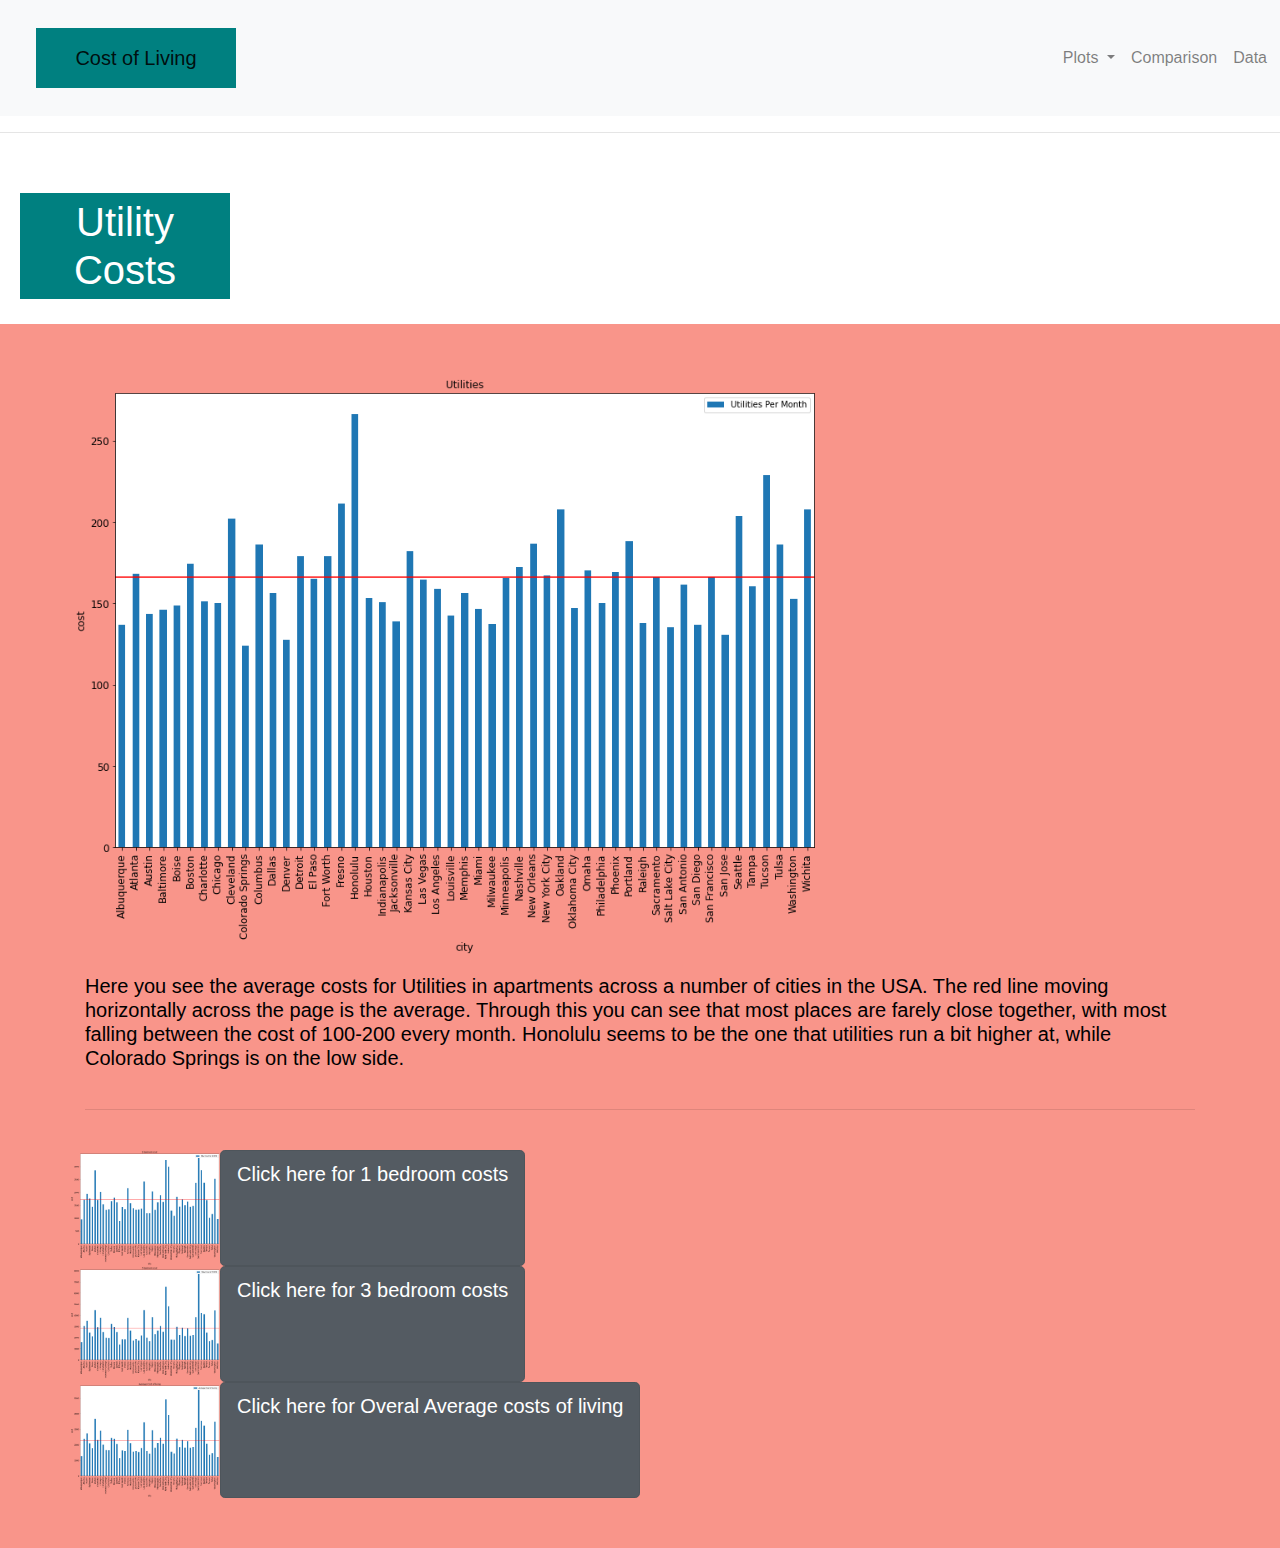
<file: utilities.html>
<!DOCTYPE html>
<html lang=“en-us”>
    
<head>
  <meta charset="UTF-8">
  <title>Web-Design-Homework</title>
  <link rel="stylesheet" href="https://stackpath.bootstrapcdn.com/bootstrap/4.3.1/css/bootstrap.min.css" integrity="sha384-ggOyR0iXCbMQv3Xipma34MD+dH/1fQ784/j6cY/iJTQUOhcWr7x9JvoRxT2MZw1T" crossorigin="anonymous">
  <link rel="stylesheet" type="text/css" href="WDChw.css">
</head>

<body>
  <nav class="navbar navbar-expand-lg navbar-light bg-light">
    <a class="navbar-brand navbox" href="index.html">Cost of Living</a>
    <button class="navbar-toggler" type="button" data-toggle="collapse" data-target="#navbarSupportedContent" aria-controls="navbarSupportedContent" aria-expanded="false" aria-label="Toggle navigation">
      <span class="navbar-toggler-icon"></span>
    </button>

    <div class="collapse navbar-collapse totheright" id="navbarSupportedContent">
      <ul class="navbar-nav mr-auto">
        <li class="nav-item dropdown">
          <a class="nav-link dropdown-toggle" href="#" id="navbarDropdown" role="button" data-toggle="dropdown" aria-haspopup="true" aria-expanded="false">
            Plots
          </a>
          <div class="dropdown-menu tabbtn" aria-labelledby="navbarDropdown">
            <a class="dropdown-item" href="./1bedroom.html">Cost of 1 bedroom</a>
            <a class="dropdown-item" href="./3bedroom.html">Cost of 3 bedroom</a>
            <a class="dropdown-item" href="./utilities.html">Cost of utilities</a>
            <a class="dropdown-item" href="./averagecost.html">Average Cost</a>
          </div>
        </li>
        <li class="nav-item">
          <a class="nav-link" href="Comparison.html">Comparison <span class="sr-only">(current)</span></a>
        </li>
        <li class="nav-item">
          <a class="nav-link" href="Data.html">Data</a>
        </li>
      </ul>
    </div>
  </nav>

  <hr>

  <br>
  <h1 class="redbox">Utility Costs</h1>
  <section class="bigbox4">
    <div class="container">
        <div class="row">
            <img width="750" src="./Resources/colU.png" alt="Utilities">
            <h5>Here you see the average costs for Utilities in apartments across a number of cities in the USA. The red line moving horizontally across the page is the average. Through this you can see that most places are farely close together, with most falling between the cost of 100-200 every month. Honolulu seems to be the one that utilities run a bit higher at, while Colorado Springs is on the low side.</h5>
        </div>
        <hr>
        <br>
        <div class="row">
            <img width="150" src="./Resources/col1bdrm.png" alt="1 bedroom">
            <a href="./1bedroom.html" class="btn btn-secondary btn-lg active" role="button" aria-pressed="true">Click here for 1 bedroom costs</a>
        </div>
        <div class="row">
            <img width="150" src="./Resources/col3bdrm.png" alt="3 bedroom">
            <a href="./3bedroom.html" class="btn btn-secondary btn-lg active" role="button" aria-pressed="true">Click here for 3 bedroom costs</a>
        </div>
        <div class="row">
            <img width="150" src="./Resources/colAVG.png" alt="average">
            <a href="./averagecost.html" class="btn btn-secondary btn-lg active" role="button" aria-pressed="true">Click here for Overal Average costs of living</a>
        </div>
    </div>

  </section>

 




  <script src="https://code.jquery.com/jquery-3.3.1.slim.min.js" integrity="sha384-q8i/X+965DzO0rT7abK41JStQIAqVgRVzpbzo5smXKp4YfRvH+8abtTE1Pi6jizo" crossorigin="anonymous"></script>
  <script src="https://cdnjs.cloudflare.com/ajax/libs/popper.js/1.14.7/umd/popper.min.js" integrity="sha384-UO2eT0CpHqdSJQ6hJty5KVphtPhzWj9WO1clHTMGa3JDZwrnQq4sF86dIHNDz0W1" crossorigin="anonymous"></script>
  <script src="https://stackpath.bootstrapcdn.com/bootstrap/4.3.1/js/bootstrap.min.js" integrity="sha384-JjSmVgyd0p3pXB1rRibZUAYoIIy6OrQ6VrjIEaFf/nJGzIxFDsf4x0xIM+B07jRM" crossorigin="anonymous"></script>
</body>
</html>
</file>
<file: WDChw.css>
.data-right {
    position: relative;
    top: 30%;
    left: 10%;
}

.tealbox {
    position: relative;
    top: 5%;
    background-color: teal;
    color: white;
    text-align: center;
    width: 103px;
    margin: 20px;
    padding: 10px;
}

.purplebox {
    position: relative;
    top: 5%;
    background-color: teal;
    color: white;
    text-align: center;
    width: 350px;
    margin: 20px;
    padding: 8px;
}

.greybox {
    position: relative;
    top: 5%;
    background-color: teal;
    color: white;
    text-align: center;
    width: 320px;
    margin: 20px;
    padding: 5px;
}

.greenbox {
    position: relative;
    top: 5%;
    background-color: teal;
    color: white;
    text-align: center;
    width: 178px;
    margin: 20px;
    padding: 5px;
}

.redbox {
    position: relative;
    top: 5%;
    background-color: teal;
    color: white;
    text-align: center;
    width: 210px;
    margin: 20px;
    padding: 5px;
}

.yellowbox {
    position: relative;
    top: 5%;
    background-color:teal;
    color: white;
    text-align: center;
    width: 230px;
    margin: 20px;
    padding: 5px;
}

.pinkbox {
    position: relative;
    top: 5%;
    background-color: teal;
    color: white;
    text-align: center;
    width: 150px;
    margin: 20px;
    padding: 15px;
}

.navbox {
    position: relative;
    top: 5%;
    background-color: teal;
    color: white;
    text-align: center;
    width: 200px;
    margin: 20px;
    padding: 15px;
}

.tabbtn {
    background-color: silver;
    text-align: center;
}

.totheright {
    position: absolute;
    right:5px;
}

.bkgrnd {
    background-color:linen;
}

.bkgrnd2 {
    background-color: slategray;
}

.bkgrnd3 {
    padding: 8px;
    background-color: silver;
}

.bigbox {
    position: relative;
    top: 15%;
    background-color: tan;
    width: 900px;
    height: 600px;
    margin: 20px;
    padding: 15px;
}

.bigbox2 {
    position: relative;
    top: 5px;
    padding: 50px;
    width: 100%;
    background-color: tan;
    color: black;
}

.bigbox3 {
    position: relative;
    top: 5px;
    padding: 50px;
    width: 100%;
    background-color:lightgrey;
    color: black;
}

.bigbox4 {
    position: relative;
    top: 5px;
    padding: 50px;
    width: 100%;
    background-color:rgb(249, 149, 138);
    color: black;
}

.bigbox5 {
    position: relative;
    top: 5px;
    padding: 50px;
    width: 100%;
    background-color:rosybrown;
    color: black;
}

h5 {
    padding: 15px;
}

.info {
    padding: 20px;
    top: 30px;
    left: 150%;
    background-color: silver;
    width: 250px;
    height: 750px;
    margin: 20px;
}

.links {
    padding: 20px;
    background-color: silver;
    width: 25px;
    height: 750px;
    margin: 20px;
}

.pad {
    padding:20px;
    margin:20px;
}

@media (max-width: 991px) {
    .data-right {
        position: relative;
        top: 30%;
        left: 0%;
    }

}

@media (max-width: 768px) {
    .bigbox {
        position: relative;
        top: 15%;
        background-color: tan;
        width: 500px;
        height: 1200px;
        margin: 20px;
        padding: 15px;
    }
}
</file>
